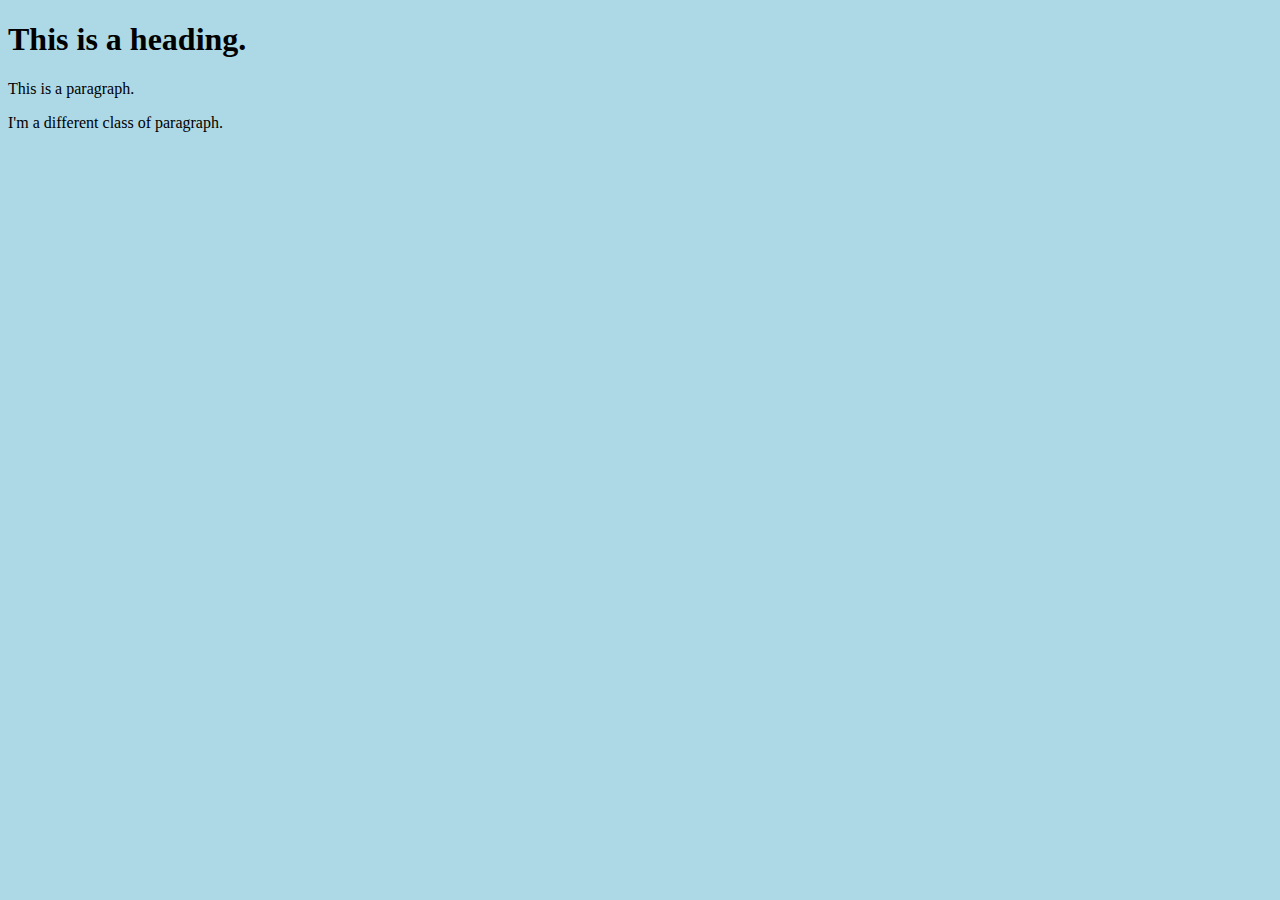
<file: lab-01/index.html>
<!DOCTYPE html>
<html>
    <head>
        <link rel="stylesheet" href="styles.css">
        <title>Page Title</title>
    </head>
    <body>
        <h1>This is a heading.</h1>
        <p id="myElement">This is a paragraph.</p>
        <p class="my-class">I'm a different class of paragraph.</p>
        <script src="scripts.js"></script>
    </body>
</html>
</file>
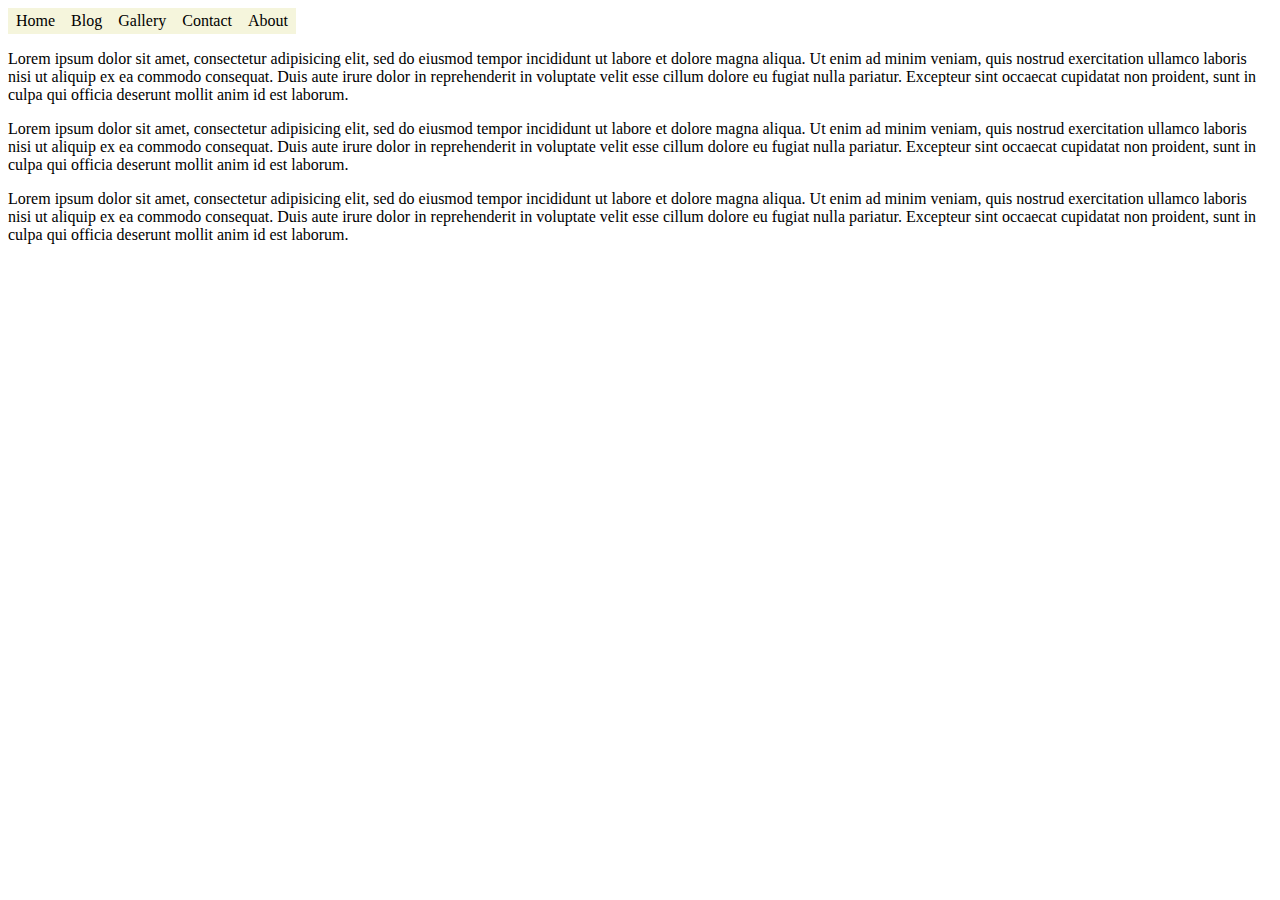
<file: lab-04/index.html>
<!DOCTYPE html>
<html lang="en" dir="ltr">

<head>
    <meta charset="utf-8">
    <title>Lab-04: Responsive menu</title>
    <meta name="viewport" content="width=device-width, initial-scale=1.0">
    <link rel="stylesheet" href="styles.css">
</head>

<body>
    <div id="menuToggler">&#8801;</div>
    <nav id="menu">
        <a href="#">Home</a>
        <a href="#">Blog</a>
        <a href="#">Gallery</a>
        <a href="#">Contact</a>
        <a href="#">About</a>
    </nav>
    <p>Lorem ipsum dolor sit amet, consectetur adipisicing elit, sed do eiusmod tempor incididunt ut labore et dolore
        magna aliqua. Ut enim ad minim veniam, quis nostrud exercitation ullamco laboris nisi ut aliquip ex ea commodo
        consequat. Duis aute irure dolor in reprehenderit in voluptate velit esse cillum dolore eu fugiat nulla
        pariatur. Excepteur sint occaecat cupidatat non proident, sunt in culpa qui officia deserunt mollit anim id est
        laborum.
    </p>
    <p>Lorem ipsum dolor sit amet, consectetur adipisicing elit, sed do eiusmod tempor incididunt ut labore et dolore
        magna aliqua. Ut enim ad minim veniam, quis nostrud exercitation ullamco laboris nisi ut aliquip ex ea commodo
        consequat. Duis aute irure dolor in reprehenderit in voluptate velit esse cillum dolore eu fugiat nulla
        pariatur. Excepteur sint occaecat cupidatat non proident, sunt in culpa qui officia deserunt mollit anim id est
        laborum.
    </p>
    <p>Lorem ipsum dolor sit amet, consectetur adipisicing elit, sed do eiusmod tempor incididunt ut labore et dolore
        magna aliqua. Ut enim ad minim veniam, quis nostrud exercitation ullamco laboris nisi ut aliquip ex ea commodo
        consequat. Duis aute irure dolor in reprehenderit in voluptate velit esse cillum dolore eu fugiat nulla
        pariatur. Excepteur sint occaecat cupidatat non proident, sunt in culpa qui officia deserunt mollit anim id est
        laborum.
    </p>
    <script src="scripts.js"></script>
</body>

</html>
</file>
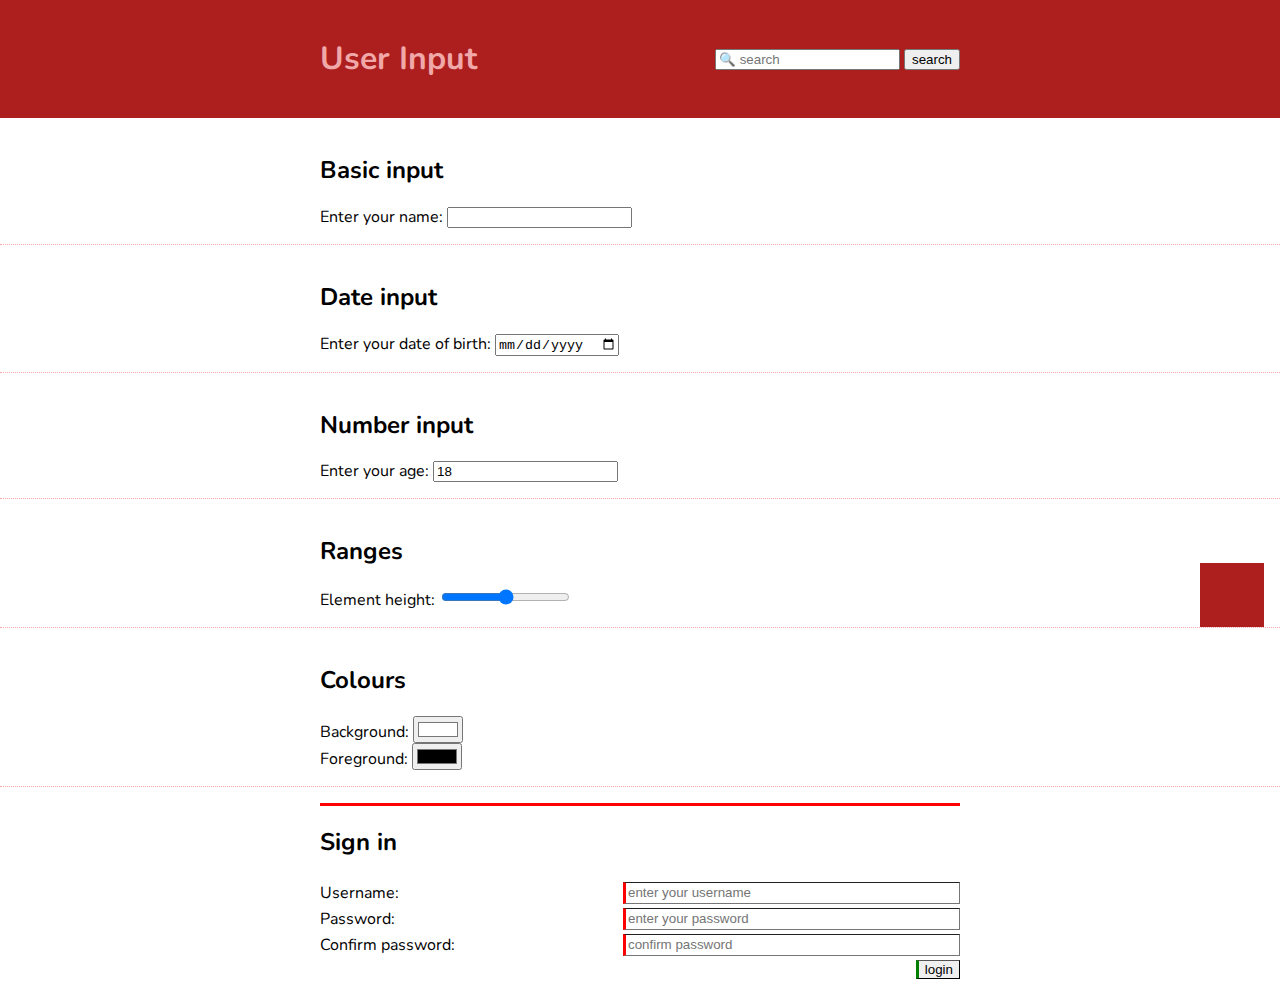
<file: lab-05/index.html>
<!DOCTYPE html>
<html lang="en" dir="ltr">

<head>
    <meta charset="utf-8">
    <title>Lab 5</title>
    <meta name="viewport" content="width=500, initial-scale=1" />
    <link rel="stylesheet" href="styles.css">
</head>

<body>
    <header>
        <section id="search">
            <input type="search" placeholder="&#128269; search" id="myQuery" aria-label="search">
            <button id="searchButton">search</button>
        </section>
        <h1>User Input</h1>
    </header>
    <main>
        <section>
            <h2>Basic input</h2>
            <label for="myName">Enter your name: </label>
            <input id="myName">
        </section>
        <section>
            <h2>Date input</h2>
            <label for="dob">Enter your date of birth: </label>
            <input type="date" id="dob">
        </section>
        <section>
            <h2>Number input</h2>
            <label for="myAge">Enter your age: </label>
            <input id="myAge" type="number" value="18" max="150">
        </section>
        <section class ="relative">
            <h2>Ranges</h2>
            <label for="myHeight">Element height: </label>
            <input id="myHeight" type="range" value="50" max="100" min="0">
            <div id="heightTarget"></div>
        </section>
        <section id="colours">
            <h2>Colours</h2>
            <label for="myBG">Background: </label>
            <input id="myBG" type="color" value="#ffffff"><br>
            <label for="myFG">Foreground: </label>
            <input id="myFG" type="color" value="#000000">
          </section>
          <section>
            <form id="login">
              <h2>Sign in</h2>
              <label for="myUser">Username: </label>
              <input id="myUser" name="username" placeholder="enter your username" required>
              <label for="myPassword">Password: </label>
              <input id="myPassword" type="password" name="password" placeholder="enter your password" minlength="8" required>
              <label for="myConfirmation">Confirm password: </label>
              <input id="myConfirmation" type="password" placeholder="confirm password" required>
              <input type="submit" value="login">
            </form>
          </section>
    </main>
    <script src="scripts.js"></script>
</body>

</html>
</file>
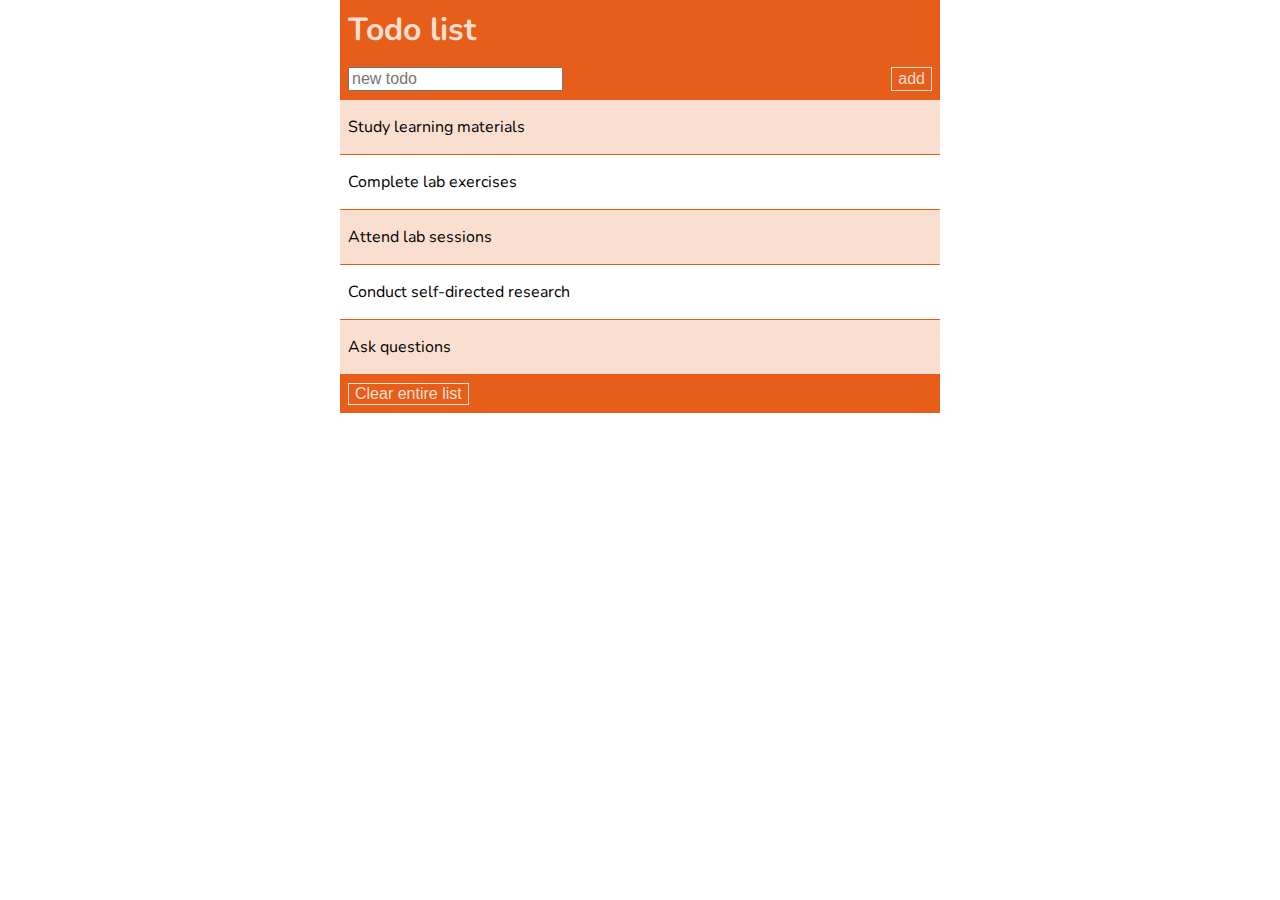
<file: lab-06/index.html>
<!DOCTYPE html>
<html lang="en">

<head>
    <meta charset="utf-8">
    <meta name="viewport" content="width=device-width, initial-scale=1.0">
    <title>Todo list</title>
    <link rel="stylesheet" href="todo.css">
</head>

<body>
    <header>
        <h1>Todo list</h1>
    </header>
    <main>
        <section>
            <input id="text" placeholder="new todo" aria-label="new todo">
            <button id="add">add</button>
        </section>
        <ul id="todo">
            <li>
                <input type="checkbox" id="todo1">
                <label for="todo1">Study learning materials</label>
            </li>
            <li>
                <input type="checkbox" id="todo2">
                <label for="todo2">Complete lab exercises</label>
            </li>
            <li>
                <input type="checkbox" id="todo3">
                <label for="todo3">Attend lab sessions</label>
            </li>
            <li>
                <input type="checkbox" id="todo4">
                <label for="todo4">Conduct self-directed research</label>
            </li>
            <li>
                <input type="checkbox" id="todo5">
                <label for="todo5">Ask questions</label>
            </li>
        </ul>
    </main>
    <footer>
        <button id="clear">Clear entire list</button>
    </footer>
    <script src="todo.js"></script>
</body>

</html>
</file>
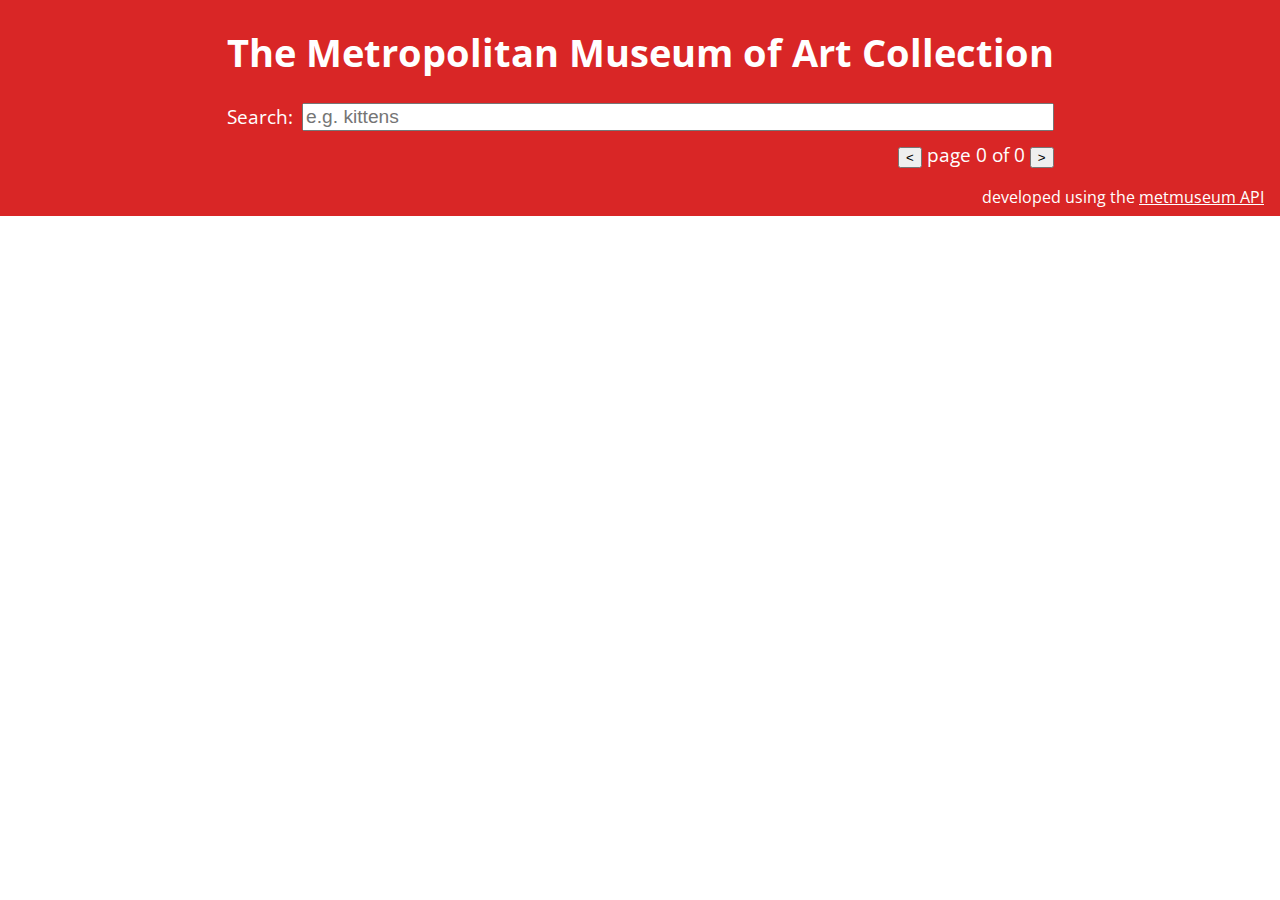
<file: lab-07/index.html>
<!DOCTYPE html>
<html lang="en" dir="ltr">

<head>
    <meta charset="utf-8">
    <title>The Metropolitan Museum of Art</title>
    <meta name="viewport" content="width=device-width, initial-scale=1.0">
    <link rel="stylesheet" href="styles.css">
</head>

<body>
    <header>
        <h1>The Metropolitan Museum of Art Collection</h1>
        <section id="search">
            <label for="query">Search:</label>
            <input id="query" type="search" placeholder="e.g. kittens">
        </section>
        <section id="meta">
            <span id="count"></span>
            <span id="pagination">
                <button id="prev">&lt;</button>
                page <span id="pageIndicator">0</span> of <span id="nPages">0</span>
                <button id="next">&gt;</button>
            </span>
        </section>
    </header>
    <div id="loader"></div>
    <main id="results"></main>
    <footer>
        developed using the <a href="https://metmuseum.github.io/">metmuseum API</a>
    </footer>
    <script src="scripts.js"></script>
</body>

</html>
</file>
<file: lab-01/styles.css>
body { background: lightblue; }
my-class {
    background-color: red;
    color: yellow;
}
</file>
<file: lab-04/styles.css>
nav {
    display: flex;
    flex-direction: column;

    /*more custom styles*/

    position: static;
    width: 100%;
    top: 0;
    transform: translateX(0);
    transition: 0.5s;
}

nav.open {
    transform: translateX(0);
}

#menuToggler {
    position: fixed;
    top: 0;
    right: 0;
    z-index: 1;
}

menu {
    transform: translateX(100vw);
}

menu.open {
    transform: translateX(0);
}

nav a {
    background-color: beige;
	color: black;
	padding: 0.25em 0.5em;
	text-decoration: none;
	transition: background-color 0.5s;
}

nav a:hover {
	background-color: lightskyblue;
}

@media screen and (min-width: 500px) {
    #menuToggler {
        display: none;
    }

    nav {
        display: flex;
        flex-direction: row;
    }
}
</file>
<file: lab-05/styles.css>
@import url('https://fonts.googleapis.com/css2?family=Nunito&display=swap');

body {
    margin: 0;
    font-family: "Nunito", sans-serif;
}

header {
    padding: 0.5em 1em;
    display: flex;
    flex-direction: column;
    justify-content: space-between;
    align-items: center;
    background-color: hsl(0, 70%, 40%);
    color: hsl(0, 70%, 80%);
}

#search {
    order: 1;
}

main section {
    padding: 1em;
    border-bottom: 0.5px dotted hsl(0, 70%, 80%);
}

input:invalid {
    border-width: 0.5px 0.5px 0.5px 3px;
    border-left-style: solid;
    border-left-color: red;
}

:root {
    --height: 50%;
    --bg-colour: #ffffff;
    --fg-colour: #000000;
}

#colours {
    background-color: var(--bg-colour);
    color: var(--fg-colour);
}

.relative {
    position: relative;
}

#heightTarget {
    position: absolute;
    bottom: 0;
    right: 1em;
    width: 4em;
    background-color: hsl(0, 70%, 40%);
    height: var(--height);
    transition: 0.4s;
}

form {
    display: grid;
    grid-row-gap: 0.25em;
    grid-column-gap: 1em;
    grid-template-columns: minmax(max-content, 1fr), 3fr;
}

form h2 {
    grid-column: 1 / 3;
}

form input[type="submit"] {
    grid-column: 2 / 3;
    justify-self: end;
}

form input:invalid {
    border-width: 0.5px 0.5px 0.5px 3px;
    border-left-style: solid;
    border-left-color: red;
}

form input:valid {
    border-width: 0.5px 0.5px 0.5px 3px;
    border-left-style: solid;
    border-left-color: green;
}

form:invalid {
    border-top: 3px solid red;
}

form:valid {
    border-top: 3px solid green;
}

@media screen and (min-width: 420px) {
    header {
        flex-direction: row;
    }
}

@media screen and (min-width: 900px) {

    header,
    main section {
        padding: 1em 25vw;
    }
}
</file>
<file: lab-06/todo.css>
@import url('https://fonts.googleapis.com/css2?family=Nunito&display=swap');

:root {
    --hue: 20;
    --dark: hsl(var(--hue), 80%, 50%);
    --light: hsl(var(--hue), 80%, 90%);
}

body {
    font-family: Nunito, sans-serif;
    max-width: 600px;
    margin: 0 auto;
}

header, section, footer {
    background-color: var(--dark);
    color: var(--light);
    overflow: auto;
    padding: 0.5rem;
}

h1 {
    margin: 0;
}

section {
    display: flex;
    justify-content: space-between;
}

input,
button {
    font-size: 1em;
}

button {
    border: 1px solid var(--light);
    background-color: var(--dark);
    color: var(--light);
}

ul {
    list-style: none;
    user-select: none;
    padding: 0;
    margin: 0;
}

li {
    padding: 1em 0.5rem;
    margin: 0;
    border: 0px solid var(--dark);
    display: flex;
    justify-content: space-between;
}

label {
    flex-grow: 1;
}

li:nth-child(odd) {
    background-color: var(--light);
    border-width: 0.5px 0;
}

input[type="checkbox"] {
    display: none;
}

input:checked+label {
    text-decoration: line-through;
}
</file>
<file: lab-07/styles.css>
@import url('https://fonts.googleapis.com/css2?family=Open+Sans+Condensed:wght@300&display=swap');

body {
    font-family: "Open Sans Condensed", sans-serif;
    margin: 0;
}

header {
    overflow: auto;
    padding: 0 1rem;
    background-color: hsl(0, 70%, 50%);
    color: white;
    display: grid;
    grid-template-columns: 1fr auto 1fr;
}

header>* {
    grid-column: 2 / 3;
}

#search {
    display: grid;
    grid-column-gap: 0.5em;
    grid-template-columns: min-content 1fr;
}

#search h2 {
    grid-column: 1 / 3;
}

#meta {
    display: flex;
    justify-content: space-between;
    padding: 0.5em 0;
}

main {
    display: grid;
    grid-template-columns: repeat(auto-fit, minmax(300px, 1fr));
    grid-column-gap: 2em;
}

input {
    font-size: 1em;
}

footer {
    text-align: right;
    padding: 0.5em 1rem;
    background-color: hsl(0, 70%, 50%);
    color: white;
}

footer a {
    color: inherit;
}

img {
    width: 100%;
    height: 300px;
    object-fit: cover;
}

article {
    animation: fadeIn 0.8s;
    padding: 0 1rem;
}

#loader {
    font-size: 3em;
    width: 1em;
    height: 1em;
    box-sizing: border-box;
    border-style: solid;
    border-width: 0.5em;
    border-color: hsl(0, 70%, 50%) white;
    border-radius: 50%;
    position: fixed;
    left: calc(50vw - 0.5em);
    top: calc(50vh - 0.5em);
    opacity: 0;
    animation: spin 0.5s ease-in-out alternate infinite;
    transition: 0.5s;
}

#loader.waiting {
    opacity: 1;
}

img.modal {
    display: none;
    position: absolute;
    height: auto;
    top: 0;
    left: 0;
}

.modal.on {
    display: block;
}

@keyframes spin {
    0% {
        transform: rotate(-45deg);
    }

    100% {
        transform: rotate(45deg);
    }
}

@keyframes fadeIn {
    0% {
        opacity: 0;
    }

    30% {
        opacity: 0;
    }

    100% {
        opacity: 1;
    }
}


@media screen and (min-width: 700px) {
    header {
        font-size: 1.2em;
    }
}
</file>
